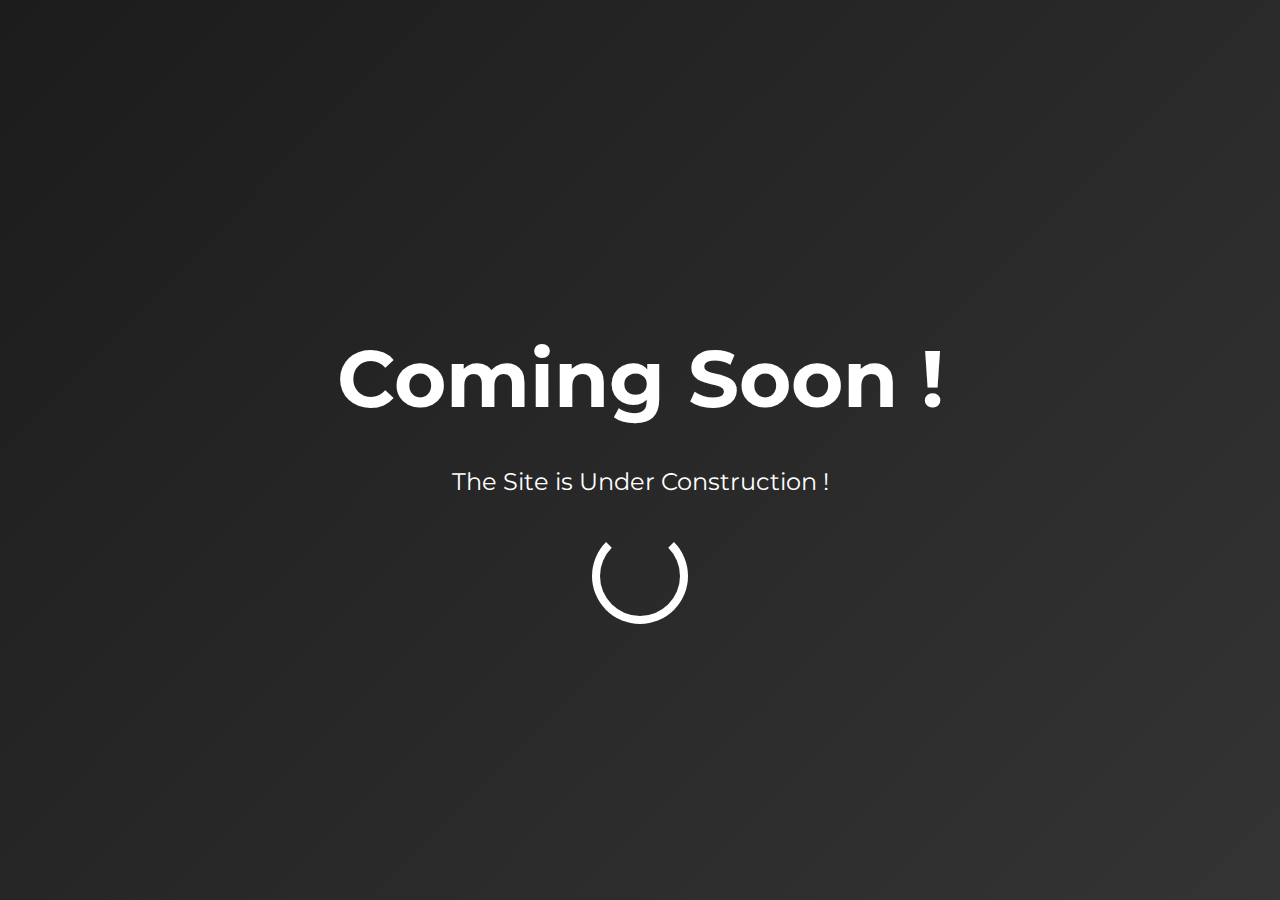
<file: index.html>
<!DOCTYPE html>
<html lang="en">
<head>
  <meta charset="UTF-8">
  <meta name="viewport" content="width=device-width, initial-scale=1.0">
  <title>Coming Soon - Developer Portfolio</title>
  <style>
    @import url('https://fonts.googleapis.com/css2?family=Montserrat:wght@400;700&display=swap');

    body {
      margin: 0;
      padding: 0;
      font-family: 'Montserrat', sans-serif;
      background: linear-gradient(135deg, #1c1c1c, #343434);
      color: #fff;
      overflow: hidden;
    }

    .container {
      display: flex;
      flex-direction: column;
      justify-content: center;
      align-items: center;
      height: 100vh;
      text-align: center;
    }

    h1 {
      font-size: 5rem;
      font-weight: 700;
      margin-bottom: 1rem;
      animation: glitch 1.5s infinite;
    }

    p {
      font-size: 1.5rem;
      margin-bottom: 2rem;
    }

    .loader {
      width: 80px;
      height: 80px;
      border: 8px solid #fff;
      border-top-color: transparent;
      border-radius: 50%;
      animation: rotate 1s linear infinite;
    }

    @keyframes glitch {
      0%, 100% {
        text-shadow: 0.05em 0 0 rgba(255, 255, 255, 0.75), -0.05em 0 0 rgba(0, 255, 211, 0.75);
      }
      25% {
        text-shadow: 0.05em 0 0 rgba(0, 255, 211, 0.75), -0.05em 0 0 rgba(255, 255, 255, 0.75);
      }
      50% {
        text-shadow: 0.05em 0 0 rgba(255, 255, 255, 0.75), -0.05em 0 0 rgba(0, 255, 211, 0.75);
      }
      75% {
        text-shadow: 0.05em 0 0 rgba(0, 255, 211, 0.75), -0.05em 0 0 rgba(255, 255, 255, 0.75);
      }
    }

    @keyframes rotate {
      from {
        transform: rotate(0deg);
      }
      to {
        transform: rotate(360deg);
      }
    }
  </style>
</head>
<body>
  <div class="container">
    <h1>Coming Soon !</h1>
    <p>The Site is Under Construction !</p>
    <div class="loader"></div>
  </div>
</body>
</html>
</file>
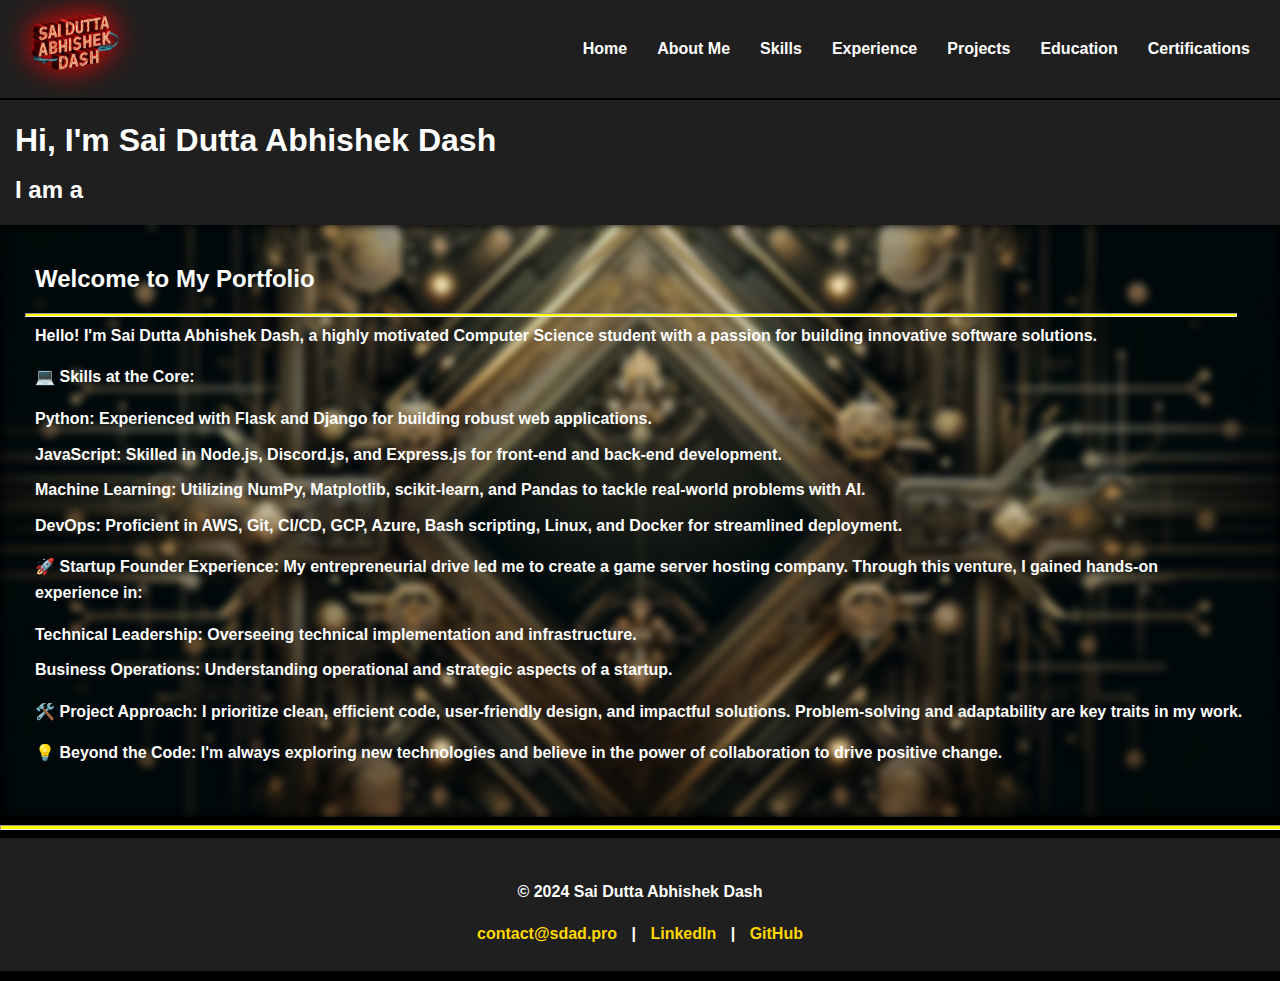
<file: old/index.html>
<!DOCTYPE html>
<html lang="en">
<head>
    <meta charset="UTF-8">
    <meta name="viewport" content="width=device-width, initial-scale=1.0">
    <title>Sai Dutta Abhishek Dash - Home</title>
    <link rel="stylesheet" href="style.css">

    <!-- Open Graph Metadata -->
    <meta property="og:title" content="Sai Dutta Abhishek Dash - Portfolio">
    <meta property="og:description" content="Hi, I'm Sai Dutta Abhishek Dash, a highly motivated Computer Science student with a passion for building innovative software solutions.">
    <meta property="og:type" content="website">

    <!-- Twitter Card Metadata -->
    <meta name="twitter:card" content="summary_large_image">
    <meta name="twitter:title" content="Sai Dutta Abhishek Dash - Portfolio">
    <meta name="twitter:url" content="http://sdad.pro">

    <!-- Additional Meta Tags -->
    <meta name="description" content="Hi, I'm Sai Dutta Abhishek Dash, a highly motivated Computer Science student with a passion for building innovative software solutions.">
    <meta name="keywords" content="Sai Dutta Abhishek Dash, Portfolio, Computer Science, Python, Machine Learning, DevOps">
    <meta name="author" content="Sai Dutta Abhishek Dash">
</head>
<body>
    <header>

        <nav>
            <ul class="nav-bar">
                <li class="logo"><a href="index.html"><img src="/logo.png" alt="Logo"></a></li>
                <span class="menu">
                    <li><a href="index.html">Home</a></li>
                    <li><a href="about.html">About Me</a></li>
                    <li><a href="skills.html">Skills</a></li>
                    <li><a href="experience.html">Experience</a></li>
                    <li><a href="projects.html">Projects</a></li>
                    <li><a href="education.html">Education</a></li>
                    <li><a href="certifications.html">Certifications</a></li>
                    <label for="check" class="close-menu"><img src="./cross-50.png" alt="" style="filter: invert(100%);"></label>
                </span>
                <label for="check" class="open-menu"><img src="./hamburger-50.png" alt="" style="filter: invert(100%);"></label>
            </ul>
        </nav>
        <!-- <nav class="sticky">
            <div class="container">
                <img src="logo.png" alt="Logo" class="logo-left">
                <ul class="ul">
                    <li><a href="index.html">Home</a></li>
                    <li><a href="about.html">About Me</a></li>
                    <li><a href="skills.html">Skills</a></li>
                    <li><a href="experience.html">Experience</a></li>
                    <li><a href="projects.html">Projects</a></li>
                    <li><a href="education.html">Education</a></li>
                    <li><a href="certifications.html">Certifications</a></li>
                </ul>
                <img src="/hamburger-50.png" id="hamburger" alt="hamburger" style="filter:invert(100%); height:30px">
            </div>
        </nav> -->
        <div class="container">
            <h1>Hi, I'm Sai Dutta Abhishek Dash</h1>
            <div class="animated-text">
                <span>I am a </span><span id="role"></span>
            </div>
        </div>
    </header>

    <section id="home" class="parallax">
        <img src="/background.jpg" class="background-image" alt="background image">
        <div class="container">
            <h2>Welcome to My Portfolio</h2>
            <hr style="margin: -10px;height:2px;">
            <p>Hello! I'm Sai Dutta Abhishek Dash, a highly motivated Computer Science student with a passion for building innovative software solutions.</p>
            <p>💻 <strong>Skills at the Core:</strong></p>
            <ul>
                <li><strong>Python:</strong> Experienced with Flask and Django for building robust web applications.</li>
                <li><strong>JavaScript:</strong> Skilled in Node.js, Discord.js, and Express.js for front-end and back-end development.</li>
                <li><strong>Machine Learning:</strong> Utilizing NumPy, Matplotlib, scikit-learn, and Pandas to tackle real-world problems with AI.</li>
                <li><strong>DevOps:</strong> Proficient in AWS, Git, CI/CD, GCP, Azure, Bash scripting, Linux, and Docker for streamlined deployment.</li>
            </ul>
            <p>🚀 <strong>Startup Founder Experience:</strong> My entrepreneurial drive led me to create a game server hosting company. Through this venture, I gained hands-on experience in:</p>
            <ul>
                <li><strong>Technical Leadership:</strong> Overseeing technical implementation and infrastructure.</li>
                <li><strong>Business Operations:</strong> Understanding operational and strategic aspects of a startup.</li>
            </ul>
            <p>🛠️ <strong>Project Approach:</strong> I prioritize clean, efficient code, user-friendly design, and impactful solutions. Problem-solving and adaptability are key traits in my work.</p>
            <p>💡 <strong>Beyond the Code:</strong> I'm always exploring new technologies and believe in the power of collaboration to drive positive change.</p>
        </div>
    </section>

    <hr>
    <footer>
        <!-- <div class="footer-border"></div> -->
        <div class="container">
            <p>&copy; 2024 Sai Dutta Abhishek Dash</p>
            <div class="contact">
                <a href="mailto:contact@sdad.pro">contact@sdad.pro</a> |
                <a href="https://linkedin.com/in/sdabhishekdash" target="_blank">LinkedIn</a> |
                <a href="https://github.com/instax-dutta" target="_blank">GitHub</a>
            </div>
        </div>
    </footer>

    <script src="script.js"></script>
</body>
</html>
</file>
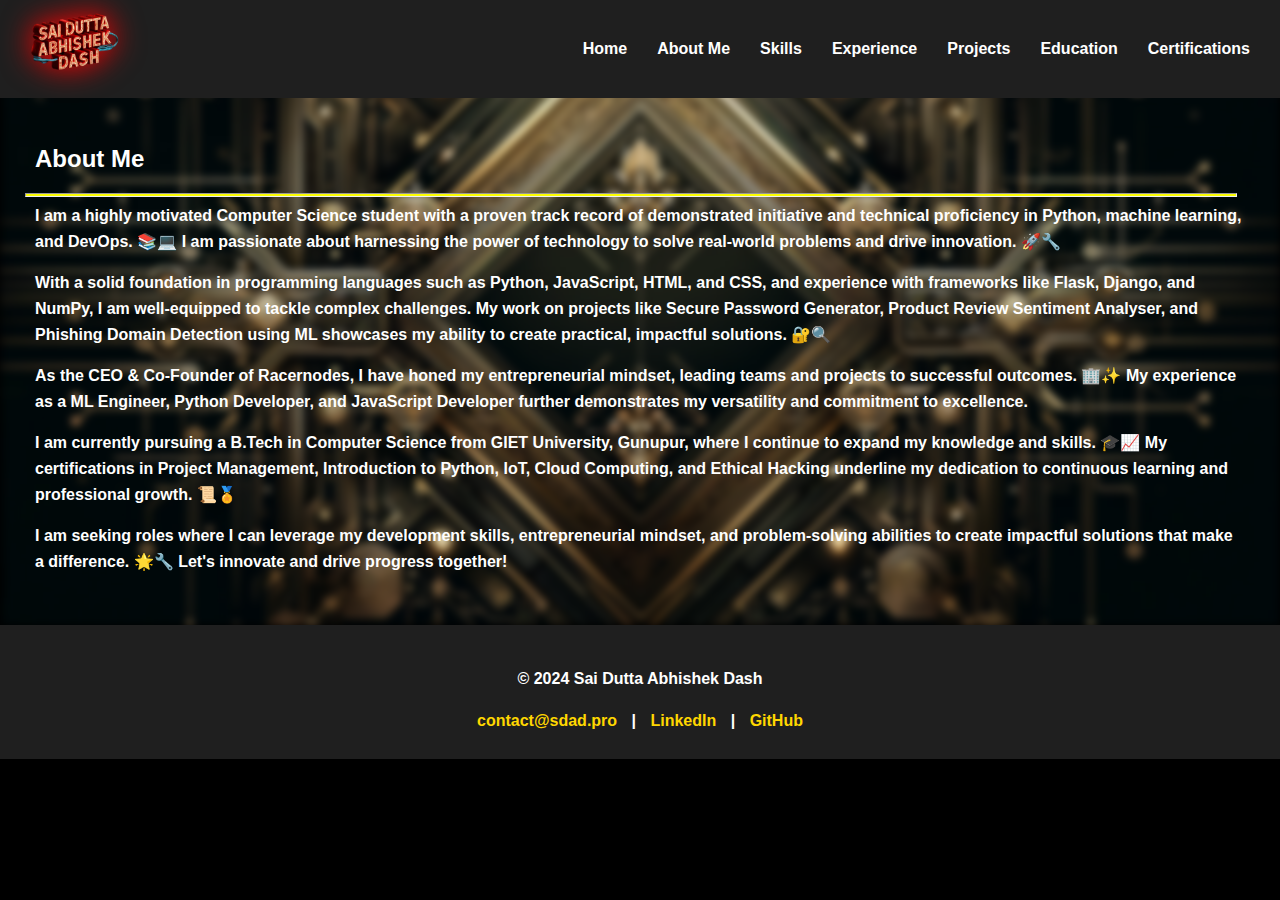
<file: about.html>
<!DOCTYPE html>
<html lang="en">
<head>
    <meta charset="UTF-8">
    <meta name="viewport" content="width=device-width, initial-scale=1.0">
    <title>About Me - Sai Dutta Abhishek Dash</title>
    <link rel="stylesheet" href="style.css">
</head>
<body>
    <nav>
        <ul class="nav-bar">
            <li class="logo"><a href="index.html"><img src="/logo.png" alt="Logo"></a></li>
            <span class="menu">
                <li><a href="index.html">Home</a></li>
                <li><a href="about.html">About Me</a></li>
                <li><a href="skills.html">Skills</a></li>
                <li><a href="experience.html">Experience</a></li>
                <li><a href="projects.html">Projects</a></li>
                <li><a href="education.html">Education</a></li>
                <li><a href="certifications.html">Certifications</a></li>
                <label for="check" class="close-menu"><img src="./cross-50.png" alt="" style="filter: invert(100%);"></label>
            </span>
            <label for="check" class="open-menu"><img src="./hamburger-50.png" alt="" style="filter: invert(100%);"></label>
        </ul>
    </nav>

    <section id="about" class="parallax">
        <img src="/background.jpg" class="background-image" alt="background image">
        <div class="container">
            <h2>About Me</h2>
            <hr style="margin: -10px;height:2px">
            <p>I am a highly motivated Computer Science student with a proven track record of demonstrated initiative and technical proficiency in Python, machine learning, and DevOps. 📚💻 I am passionate about harnessing the power of technology to solve real-world problems and drive innovation. 🚀🔧</p>
            <p>With a solid foundation in programming languages such as Python, JavaScript, HTML, and CSS, and experience with frameworks like Flask, Django, and NumPy, I am well-equipped to tackle complex challenges. My work on projects like Secure Password Generator, Product Review Sentiment Analyser, and Phishing Domain Detection using ML showcases my ability to create practical, impactful solutions. 🔐🔍</p>
            <p>As the CEO & Co-Founder of Racernodes, I have honed my entrepreneurial mindset, leading teams and projects to successful outcomes. 🏢✨ My experience as a ML Engineer, Python Developer, and JavaScript Developer further demonstrates my versatility and commitment to excellence.</p>
            <p>I am currently pursuing a B.Tech in Computer Science from GIET University, Gunupur, where I continue to expand my knowledge and skills. 🎓📈 My certifications in Project Management, Introduction to Python, IoT, Cloud Computing, and Ethical Hacking underline my dedication to continuous learning and professional growth. 📜🏅</p>
            <p>I am seeking roles where I can leverage my development skills, entrepreneurial mindset, and problem-solving abilities to create impactful solutions that make a difference. 🌟🔧 Let's innovate and drive progress together!</p>
        </div>
    </section>

    <footer>
        <div class="footer-border"></div>
        <div class="container">
            <p>&copy; 2024 Sai Dutta Abhishek Dash</p>
            <div class="contact">
                <a href="mailto:contact@sdad.pro">contact@sdad.pro</a> |
                <a href="https://linkedin.com/in/sdabhishekdash" target="_blank">LinkedIn</a> |
                <a href="https://github.com/instax-dutta" target="_blank">GitHub</a>
            </div>
        </div>
    </footer>

    <script src="script.js"></script>
</body>
</html>
</file>
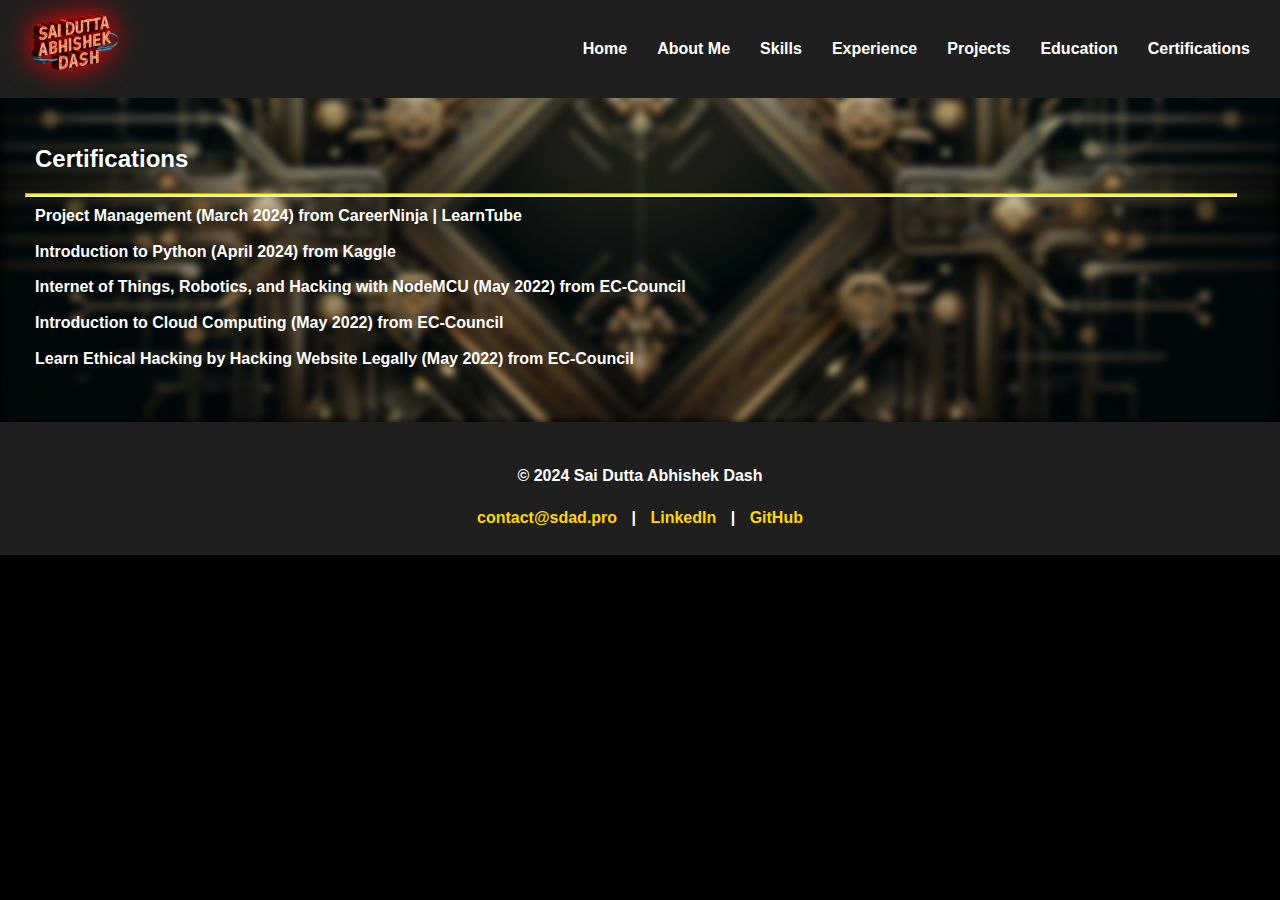
<file: certifications.html>
<!DOCTYPE html>
<html lang="en">
<head>
    <meta charset="UTF-8">
    <meta name="viewport" content="width=device-width, initial-scale=1.0">
    <title>Certifications - Sai Dutta Abhishek Dash</title>
    <link rel="stylesheet" href="style.css">
</head>
<body>
    <nav>
        <ul class="nav-bar">
            <li class="logo"><a href="index.html"><img src="/logo.png" alt="Logo"></a></li>
            <span class="menu">
                <li><a href="index.html">Home</a></li>
                <li><a href="about.html">About Me</a></li>
                <li><a href="skills.html">Skills</a></li>
                <li><a href="experience.html">Experience</a></li>
                <li><a href="projects.html">Projects</a></li>
                <li><a href="education.html">Education</a></li>
                <li><a href="certifications.html">Certifications</a></li>
                <label for="check" class="close-menu"><img src="./cross-50.png" alt="" style="filter: invert(100%);"></label>
            </span>
            <label for="check" class="open-menu"><img src="./hamburger-50.png" alt="" style="filter: invert(100%);"></label>
        </ul>
    </nav>

    <section id="certifications" class="parallax">
        <img src="/background.jpg" class="background-image" alt="background image">
        <div class="container">
            <h2>Certifications</h2>
            <hr style="margin: -10px;height:2px">
            <ul>
                <li>Project Management (March 2024) from CareerNinja | LearnTube</li>
                <li>Introduction to Python (April 2024) from Kaggle</li>
                <li>Internet of Things, Robotics, and Hacking with NodeMCU (May 2022) from EC-Council</li>
                <li>Introduction to Cloud Computing (May 2022) from EC-Council</li>
                <li>Learn Ethical Hacking by Hacking Website Legally (May 2022) from EC-Council</li>
            </ul>
        </div>
    </section>

    <footer>
        <div class="footer-border"></div>
        <div class="container">
            <p>&copy; 2024 Sai Dutta Abhishek Dash</p>
            <div class="contact">
                <a href="mailto:contact@sdad.pro">contact@sdad.pro</a> |
                <a href="https://linkedin.com/in/sdabhishekdash" target="_blank">LinkedIn</a> |
                <a href="https://github.com/instax-dutta" target="_blank">GitHub</a>
            </div>
        </div>
    </footer>

    <script src="script.js"></script>
</body>
</html>
</file>
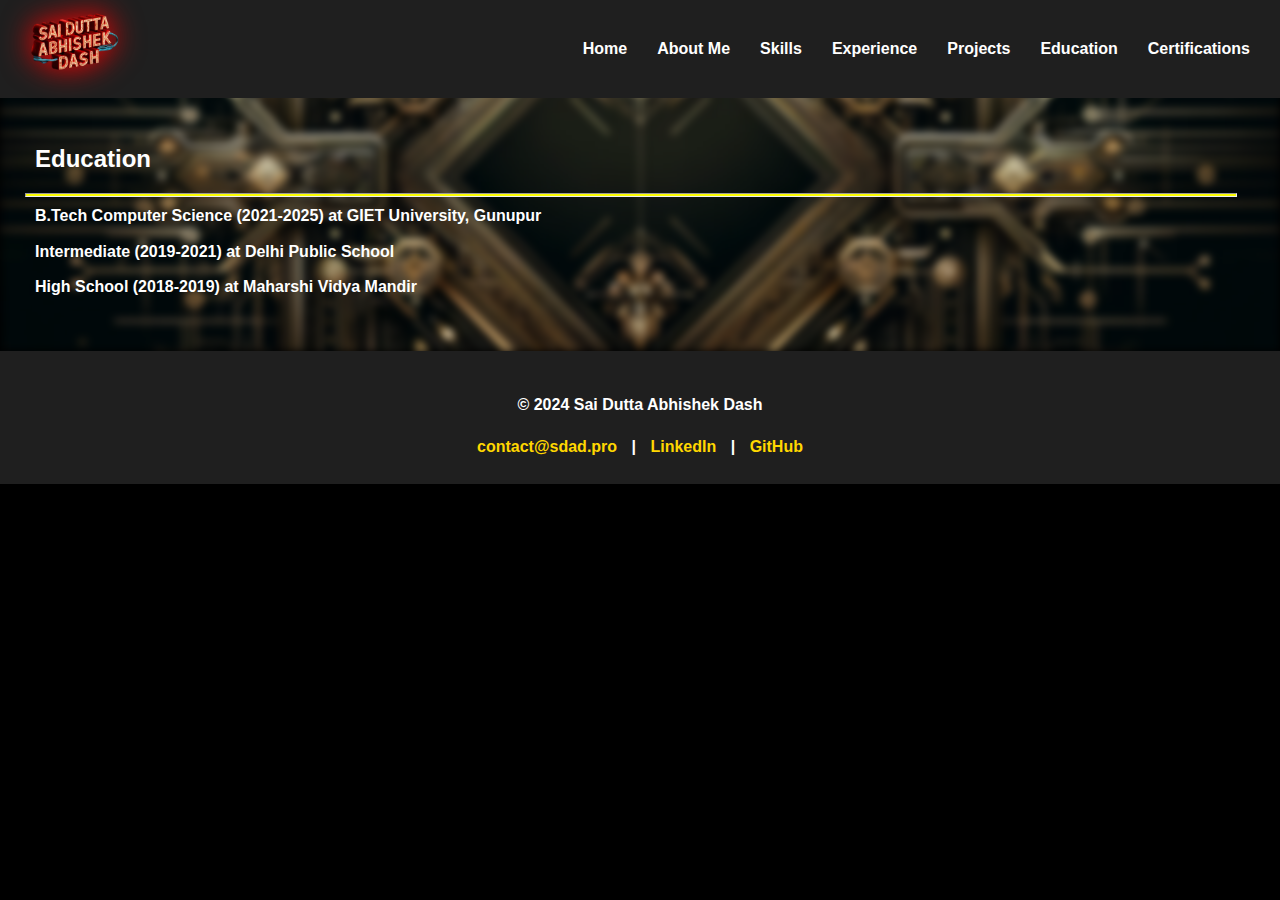
<file: education.html>
<!DOCTYPE html>
<html lang="en">
<head>
    <meta charset="UTF-8">
    <meta name="viewport" content="width=device-width, initial-scale=1.0">
    <title>Education - Sai Dutta Abhishek Dash</title>
    <link rel="stylesheet" href="style.css">
</head>
<body>
    <nav>
            <ul class="nav-bar">
                <li class="logo"><a href="index.html"><img src="/logo.png" alt="Logo"></a></li>
                <span class="menu">
                    <li><a href="index.html">Home</a></li>
                    <li><a href="about.html">About Me</a></li>
                    <li><a href="skills.html">Skills</a></li>
                    <li><a href="experience.html">Experience</a></li>
                    <li><a href="projects.html">Projects</a></li>
                    <li><a href="education.html">Education</a></li>
                    <li><a href="certifications.html">Certifications</a></li>
                    <label for="check" class="close-menu"><img src="./cross-50.png" alt="" style="filter: invert(100%);"></label>
                </span>
                <label for="check" class="open-menu"><img src="./hamburger-50.png" alt="" style="filter: invert(100%);"></label>
            </ul>
        </nav>

    <section id="education" class="parallax">
        <img src="/background.jpg" class="background-image" alt="background image">
        <div class="container">
            <h2>Education</h2>
            <hr style="margin: -10px;height:2px">
            <ul>
                <li><strong>B.Tech Computer Science</strong> (2021-2025) at GIET University, Gunupur</li>
                <li><strong>Intermediate</strong> (2019-2021) at Delhi Public School</li>
                <li><strong>High School</strong> (2018-2019) at Maharshi Vidya Mandir</li>
            </ul>
        </div>
    </section>

    <footer>
        <div class="footer-border"></div>
        <div class="container">
            <p>&copy; 2024 Sai Dutta Abhishek Dash</p>
            <div class="contact">
                <a href="mailto:contact@sdad.pro">contact@sdad.pro</a> |
                <a href="https://linkedin.com/in/sdabhishekdash" target="_blank">LinkedIn</a> |
                <a href="https://github.com/instax-dutta" target="_blank">GitHub</a>
            </div>
        </div>
    </footer>

    <script src="script.js"></script>
</body>
</html>
</file>
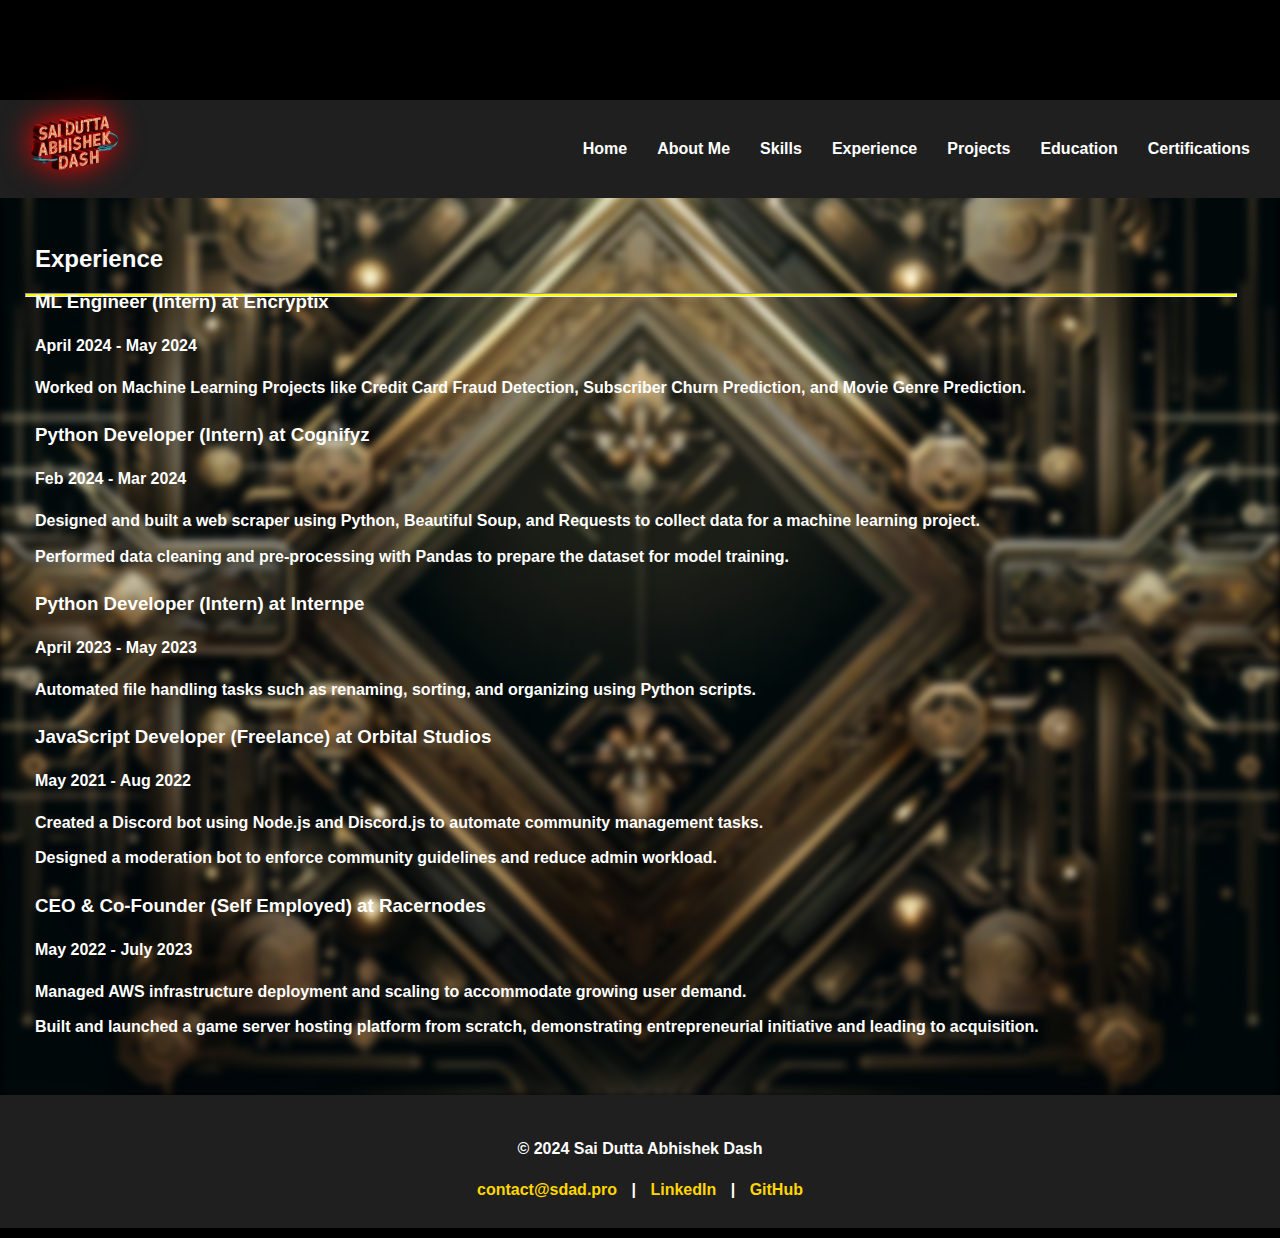
<file: experience.html>
<!DOCTYPE html>
<html lang="en">
<head>
    <meta charset="UTF-8">
    <meta name="viewport" content="width=device-width, initial-scale=1.0">
    <title>Experience - Sai Dutta Abhishek Dash</title>
    <link rel="stylesheet" href="style.css">
</head>
<body>
    <nav>
        <ul class="nav-bar">
            <li class="logo"><a href="index.html"><img src="/logo.png" alt="Logo"></a></li>
            <span class="menu">
                <li><a href="index.html">Home</a></li>
                <li><a href="about.html">About Me</a></li>
                <li><a href="skills.html">Skills</a></li>
                <li><a href="experience.html">Experience</a></li>
                <li><a href="projects.html">Projects</a></li>
                <li><a href="education.html">Education</a></li>
                <li><a href="certifications.html">Certifications</a></li>
                <label for="check" class="close-menu"><img src="./cross-50.png" alt="" style="filter: invert(100%);"></label>
            </span>
            <label for="check" class="open-menu"><img src="./hamburger-50.png" alt="" style="filter: invert(100%);"></label>
        </ul>
    </nav>

    <section id="experience" class="parallax">
        <img src="/background.jpg" class="background-image" alt="background image">
        <div class="container">
            <h2>Experience</h2>
            <hr style="margin: -10px;height:2px">
            <div class="experience-item">
                <h3>ML Engineer (Intern) at Encryptix</h3>
                <p>April 2024 - May 2024</p>
                <ul>
                    <li>Worked on Machine Learning Projects like Credit Card Fraud Detection, Subscriber Churn Prediction, and Movie Genre Prediction.</li>
                </ul>
            </div>
            <div class="experience-item">
                <h3>Python Developer (Intern) at Cognifyz</h3>
                <p>Feb 2024 - Mar 2024</p>
                <ul>
                    <li>Designed and built a web scraper using Python, Beautiful Soup, and Requests to collect data for a machine learning project.</li>
                    <li>Performed data cleaning and pre-processing with Pandas to prepare the dataset for model training.</li>
                </ul>
            </div>
            <div class="experience-item">
                <h3>Python Developer (Intern) at Internpe</h3>
                <p>April 2023 - May 2023</p>
                <ul>
                    <li>Automated file handling tasks such as renaming, sorting, and organizing using Python scripts.</li>
                </ul>
            </div>
            <div class="experience-item">
                <h3>JavaScript Developer (Freelance) at Orbital Studios</h3>
                <p>May 2021 - Aug 2022</p>
                <ul>
                    <li>Created a Discord bot using Node.js and Discord.js to automate community management tasks.</li>
                    <li>Designed a moderation bot to enforce community guidelines and reduce admin workload.</li>
                </ul>
            </div>
            <div class="experience-item">
                <h3>CEO & Co-Founder (Self Employed) at Racernodes</h3>
                <p>May 2022 - July 2023</p>
                <ul>
                    <li>Managed AWS infrastructure deployment and scaling to accommodate growing user demand.</li>
                    <li>Built and launched a game server hosting platform from scratch, demonstrating entrepreneurial initiative and leading to acquisition.</li>
                </ul>
            </div>
        </div>
    </section>

    <footer>
        <div class="footer-border"></div>
        <div class="container">
            <p>&copy; 2024 Sai Dutta Abhishek Dash</p>
            <div class="contact">
                <a href="mailto:contact@sdad.pro">contact@sdad.pro</a> |
                <a href="https://linkedin.com/in/sdabhishekdash" target="_blank">LinkedIn</a> |
                <a href="https://github.com/instax-dutta" target="_blank">GitHub</a>
            </div>
        </div>
    </footer>

    <script src="script.js"></script>
</body>
</html>
</file>
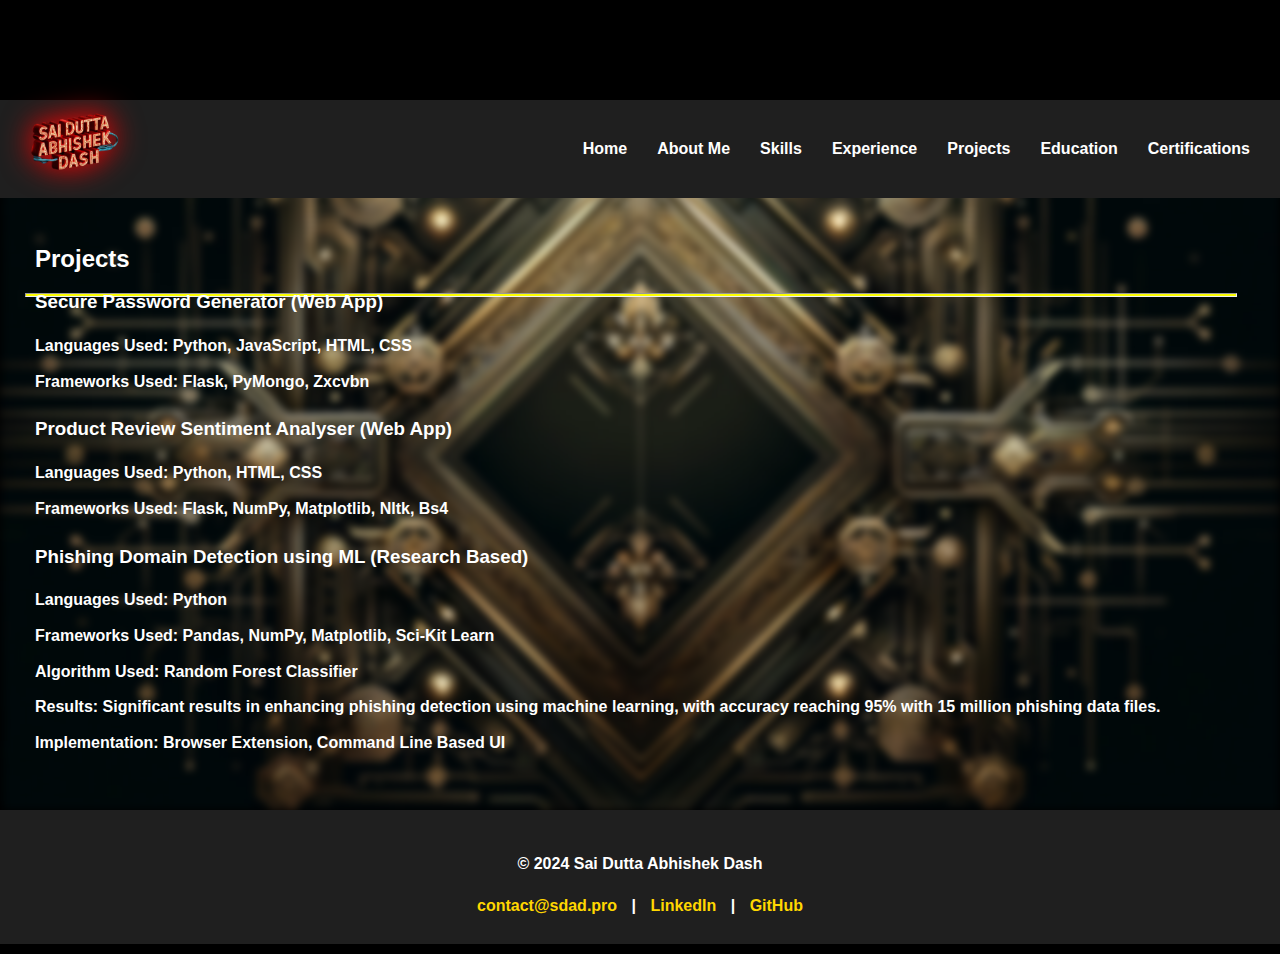
<file: projects.html>
<!DOCTYPE html>
<html lang="en">
<head>
    <meta charset="UTF-8">
    <meta name="viewport" content="width=device-width, initial-scale=1.0">
    <title>Projects - Sai Dutta Abhishek Dash</title>
    <link rel="stylesheet" href="style.css">
</head>
<body>
    <nav>
        <ul class="nav-bar">
            <li class="logo"><a href="index.html"><img src="/logo.png" alt="Logo"></a></li>
            <span class="menu">
                <li><a href="index.html">Home</a></li>
                <li><a href="about.html">About Me</a></li>
                <li><a href="skills.html">Skills</a></li>
                <li><a href="experience.html">Experience</a></li>
                <li><a href="projects.html">Projects</a></li>
                <li><a href="education.html">Education</a></li>
                <li><a href="certifications.html">Certifications</a></li>
                <label for="check" class="close-menu"><img src="./cross-50.png" alt="" style="filter: invert(100%);"></label>
            </span>
            <label for="check" class="open-menu"><img src="./hamburger-50.png" alt="" style="filter: invert(100%);"></label>
        </ul>
    </nav>

    <section id="projects" class="parallax" >
        <img src="/background.jpg" class="background-image" alt="background image">
        <div class="container">
            <h2>Projects</h2>
            <hr style="margin: -10px;height:2px">
            <div class="project-item">
                <h3>Secure Password Generator (Web App)</h3>
                <ul>
                    <li>Languages Used: Python, JavaScript, HTML, CSS</li>
                    <li>Frameworks Used: Flask, PyMongo, Zxcvbn</li>
                </ul>
            </div>
            <div class="project-item">
                <h3>Product Review Sentiment Analyser (Web App)</h3>
                <ul>
                    <li>Languages Used: Python, HTML, CSS</li>
                    <li>Frameworks Used: Flask, NumPy, Matplotlib, Nltk, Bs4</li>
                </ul>
            </div>
            <div class="project-item">
                <h3>Phishing Domain Detection using ML (Research Based)</h3>
                <ul>
                    <li>Languages Used: Python</li>
                    <li>Frameworks Used: Pandas, NumPy, Matplotlib, Sci-Kit Learn</li>
                    <li>Algorithm Used: Random Forest Classifier</li>
                    <li>Results: Significant results in enhancing phishing detection using machine learning, with accuracy reaching 95% with 15 million phishing data files.</li>
                    <li>Implementation: Browser Extension, Command Line Based UI</li>
                </ul>
            </div>
        </div>
    </section>

    <footer>
        <div class="footer-border"></div>
        <div class="container">
            <p>&copy; 2024 Sai Dutta Abhishek Dash</p>
            <div class="contact">
                <a href="mailto:contact@sdad.pro">contact@sdad.pro</a> |
                <a href="https://linkedin.com/in/sdabhishekdash" target="_blank">LinkedIn</a> |
                <a href="https://github.com/instax-dutta" target="_blank">GitHub</a>
            </div>
        </div>
    </footer>

    <script src="script.js"></script>
</body>
</html>
</file>
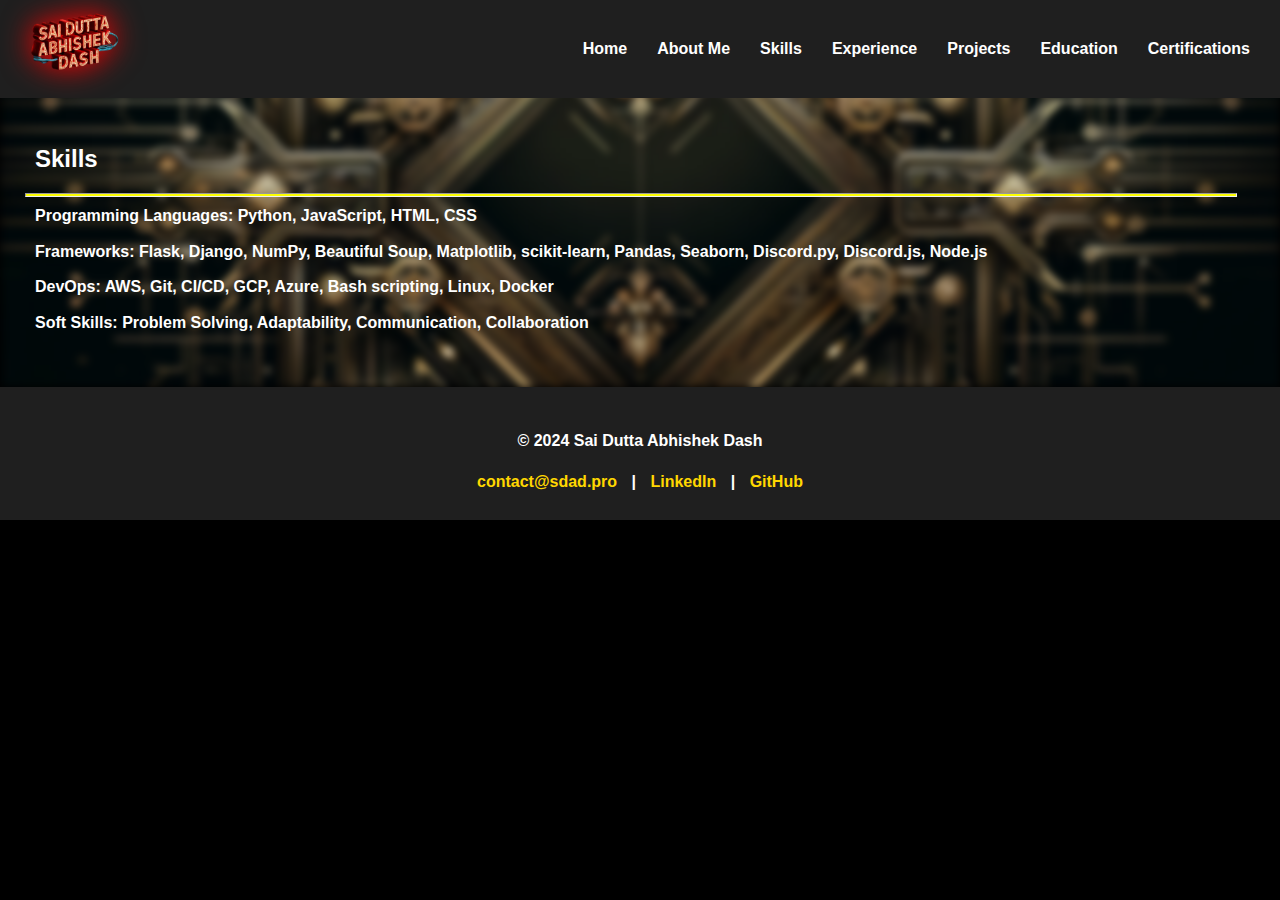
<file: skills.html>
<!DOCTYPE html>
<html lang="en">
<head>
    <meta charset="UTF-8">
    <meta name="viewport" content="width=device-width, initial-scale=1.0">
    <title>Skills - Sai Dutta Abhishek Dash</title>
    <link rel="stylesheet" href="style.css">
</head>
<body>
    <nav>
        <ul class="nav-bar">
            <li class="logo"><a href="index.html"><img src="/logo.png" alt="Logo"></a></li>
            <span class="menu">
                <li><a href="index.html">Home</a></li>
                <li><a href="about.html">About Me</a></li>
                <li><a href="skills.html">Skills</a></li>
                <li><a href="experience.html">Experience</a></li>
                <li><a href="projects.html">Projects</a></li>
                <li><a href="education.html">Education</a></li>
                <li><a href="certifications.html">Certifications</a></li>
                <label for="check" class="close-menu"><img src="./cross-50.png" alt="" style="filter: invert(100%);"></label>
            </span>
            <label for="check" class="open-menu"><img src="./hamburger-50.png" alt="" style="filter: invert(100%);"></label>
        </ul>
    </nav>

    <section id="skills" class="parallax">
        <img src="/background.jpg" class="background-image" alt="background image">
        <div class="container">
            <h2>Skills</h2>
            <hr style="margin: -10px;height:2px">
            <ul>
                <li><strong>Programming Languages:</strong> Python, JavaScript, HTML, CSS</li>
                <li><strong>Frameworks:</strong> Flask, Django, NumPy, Beautiful Soup, Matplotlib, scikit-learn, Pandas, Seaborn, Discord.py, Discord.js, Node.js</li>
                <li><strong>DevOps:</strong> AWS, Git, CI/CD, GCP, Azure, Bash scripting, Linux, Docker</li>
                <li><strong>Soft Skills:</strong> Problem Solving, Adaptability, Communication, Collaboration</li>
            </ul>
        </div>
    </section>

    <footer>
        <div class="footer-border"></div>
        <div class="container">
            <p>&copy; 2024 Sai Dutta Abhishek Dash</p>
            <div class="contact">
                <a href="mailto:contact@sdad.pro">contact@sdad.pro</a> |
                <a href="https://linkedin.com/in/sdabhishekdash" target="_blank">LinkedIn</a> |
                <a href="https://github.com/instax-dutta" target="_blank">GitHub</a>
            </div>
        </div>
    </footer>

    <script src="script.js"></script>
</body>
</html>
</file>
<file: old/style.css>
html{
  scroll-behavior: smooth;
}
body {
  font-family: "Segoe UI", Tahoma, Geneva, Verdana, sans-serif;
  line-height: 1.6;
  margin: 0;
  padding: 0;
  background-color: black;
  color: #ffffff;
}
/* ṣelecting the text */
::selection {
  background: yellow;
  color: red;
}

.nav-bar{
  display: flex;
  flex-wrap: wrap;
  justify-content: space-between;
  align-items: center;
  padding: 10px 15px;
  width: 100%;
  margin-top: 0;
  position: fixed;
  background-color: #1f1f1f;
  z-index: 99;
}

.open-menu,.close-menu{
  display: none;
  position: absolute;
  top: 30px;
  right: 10%;
  transform: translateY(-50%);
  cursor: pointer;
}

.open-menu>img{
  position: absolute;
  top: 10px;
  right: 10px;
  height: 20px;

}
.close-menu img{
  height: 20px;
}
.logo img{
  float: left;
  width: 120px;
  filter: drop-shadow(0px 0px 15px red);
}
.menu{
  display: flex;
  margin-right: 30px;
}
.menu li{
  /* border: 2px solid red; */
  display: inline-block;
  margin: 0px 15px;
  
}
.menu li a{
  position: relative;
  text-decoration: none;
  color: white;
  font-weight:bold;
}
.menu li a:hover{
  background-clip: text;
  background: linear-gradient(90deg,red,aqua);
  -webkit-background-clip: text;
  color: transparent;

}
.menu li a::after{
  content: "";
  position: absolute;
  bottom: 0;
  left: 0;
  height: 1px;
  width: 0%;
  background: white;
  transition: 0.5s ease-in-out;
}
.menu li a:hover::after{
  background: linear-gradient(90deg,red,aqua);
  width: 100%;
}
.container {
  margin: auto;
  padding: 15px;
  color: white;
  font-weight: bold;
  overflow: hidden;
  /* border: 3px solid #f1f1f1;   */
}
/* Parallax effect */
.parallax {
  overflow: hidden;
  position: relative;
  padding: 20px;
  color: #ffffff;
}
#about .container{
  
  padding-top: 120px;
}
#skills .container{
  
  padding-top: 120px;
}
#experience .container{
  
  padding-top: 120px;
}
#projects .container{
  
  padding-top: 120px;
}
#education .container{
  
  padding-top: 120px;
}
#certifications .container{
  
  padding-top: 120px;
}

.parallax .background-image {
  filter: blur(4px);
  width: 100%;
  height: 100%;
  position: absolute;
  top: 0;
  left: 0;
  z-index: -1;
  object-fit:cover;
}

#experience {

  margin-top: 100px;
  /* border: 2px solid red; */
}
#projects{
  margin-top: 100px;
}
header {
  display: flex;
  flex-direction:column ;
  color: #ffffff;
  
}
header > .container {
  width: 100%;
  background: #1f1f1f;
  margin-top: 100px;
  padding: 15px;
}
header h1 {
  margin: 0;
  font-size: 32px;
  margin-bottom: 5px;
}

header .animated-text {
  font-size: 24px;
  white-space: nowrap;
}
#role {
  letter-spacing: 1px;
  /* text-shadow:0px 0px 2px palevioletred; */
  color: rgb(226, 22, 245);
}



/* Smoother text animation */
.animated-text span {
  transition: all 0.5s ease-in-out;
}

/* Social media icons */
.contact a {
  margin: 0 10px;
  text-decoration: none;
}

.contact a:hover {
  color: #ffd700;
}

/* Card hover effect */

section {
  padding: 40px 0;
}

section h2 {
  margin-top: 0;
  /* border-bottom: 2px solid #ffd700; */
  display: inline-block;
  padding-bottom: 5px;
}
hr{
  background:rgb(253,255,0);
  height: 3px;
  width: 100%;
  left: 0;
  right: 10px;
  
}
footer {
  background: #1f1f1f;
  color: #ffffff;
  text-align: center;
  padding: 10px 0;
  position: sticky;
  margin-bottom: 10px;

}

footer .contact {
  margin-top: 10px;
  text-align: center;
}

footer .contact a {
  color: #ffd700;
  margin: 0 10px;
}


ul {
  list-style: none;
  padding: 0;
}

ul li {
  margin-bottom: 10px;
}

.experience-item,
.project-item,
.education-item,
.certification-item {
  margin-bottom: 20px;
}

h3 {
  margin: 0;
}

.app-cards {
  display: flex;
  justify-content: center;
  align-items: center;
  flex-wrap: wrap;
  gap: 20px;
}

.card {
  background: #1f1f1f;
  border-radius: 5px;
  padding: 20px;
  height: 120px;
  width: 30%;
  box-sizing: border-box;
  text-align: center;
  text-decoration: none;
  color: inherit;
  box-shadow: -1px -1px 1px 1px;
}

.card:hover {
  background: #303030;
  transform: translateY(-5px);
  transition: all 0.3s ease;
}
.card h3 {
  color: #ffd700;
  text-decoration: none;
}

.card p {
  color: #ffffff;
}

@media (max-width: 768px) {
  .container {
    width: 100%;
  }
  #hamburger{
    cursor: pointer;
    position: absolute;
    right: 50px;
    display: block;
  }
  header > .container {
    text-align: center;
  }

  header .contact {
    margin-top: 10px;
    text-align: center;
  }

  /* nav ul {
    display: none;
    flex-direction: column;
    margin-right: 0;
  } */

  nav ul li {
    margin: 10px 0;
  }

  .app-cards {
    flex-direction: column;
  }

  .card {
    width: 100%;
  }

  section h2 {
    width: 100%;
    text-align: center;
  }

  .experience-item,
  .project-item,
  .education-item,
  .certification-item {
    margin-bottom: 15px;
  }
}

@media (max-width: 480px) {
  html,body{
    width: 100%;
    margin: 0;
    padding: 0;
    overflow-x: hidden;
  }
  header > .container {
    /* width: 100%; */
    /* background: #1f1f1f; */
    margin-top: 110px;
    /* padding: 15px; */
  }
  
  header h1 {
    font-size: 24px;
  }
  .logo img{
    scale: 0.9;
  }
  .menu{
    position: fixed;
    display: flex;
    visibility: hidden;
    flex-direction: column;
    align-items: center;
    gap: 20px;
    padding: 20px;
    width: 30%;
    height: 100vh;
    top: 0;
    transition:all 0.5s linear;
    background: #1f1f1f;
    z-index: 100;

  }
  .open-menu,.close-menu{
    display: block;
  }
  .open-menu img{
    margin-right: 20px;
  }
  header .animated-text {
    font-size: 20px;
    height: auto;
  }
  
  nav ul li a {
    font-size: 14px;
  }
  .card{
    width: 80%;
  }
  
  .experience-item,
  .project-item,
  .education-item,
  .certification-item {
    margin-bottom: 10px;
  }
}
</file>
<file: style.css>
html{
  scroll-behavior: smooth;
}
body {
  font-family: "Segoe UI", Tahoma, Geneva, Verdana, sans-serif;
  line-height: 1.6;
  margin: 0;
  padding: 0;
  background-color: black;
  color: #ffffff;
}
/* ṣelecting the text */
::selection {
  background: yellow;
  color: red;
}

.nav-bar{
  display: flex;
  flex-wrap: wrap;
  justify-content: space-between;
  align-items: center;
  padding: 10px 15px;
  width: 100%;
  margin-top: 0;
  position: fixed;
  background-color: #1f1f1f;
  z-index: 99;
}

.open-menu,.close-menu{
  display: none;
  position: absolute;
  top: 30px;
  right: 10%;
  transform: translateY(-50%);
  cursor: pointer;
}

.open-menu>img{
  position: absolute;
  top: 10px;
  right: 10px;
  height: 20px;

}
.close-menu img{
  height: 20px;
}
.logo img{
  float: left;
  width: 120px;
  filter: drop-shadow(0px 0px 15px red);
}
.menu{
  display: flex;
  margin-right: 30px;
}
.menu li{
  /* border: 2px solid red; */
  display: inline-block;
  margin: 0px 15px;
  
}
.menu li a{
  position: relative;
  text-decoration: none;
  color: white;
  font-weight:bold;
}
.menu li a:hover{
  background-clip: text;
  background: linear-gradient(90deg,red,aqua);
  -webkit-background-clip: text;
  color: transparent;

}
.menu li a::after{
  content: "";
  position: absolute;
  bottom: 0;
  left: 0;
  height: 1px;
  width: 0%;
  background: white;
  transition: 0.5s ease-in-out;
}
.menu li a:hover::after{
  background: linear-gradient(90deg,red,aqua);
  width: 100%;
}
.container {
  margin: auto;
  padding: 15px;
  color: white;
  font-weight: bold;
  overflow: hidden;
  /* border: 3px solid #f1f1f1;   */
}
/* Parallax effect */
.parallax {
  overflow: hidden;
  position: relative;
  padding: 20px;
  color: #ffffff;
}
#about .container{
  
  padding-top: 120px;
}
#skills .container{
  
  padding-top: 120px;
}
#experience .container{
  
  padding-top: 120px;
}
#projects .container{
  
  padding-top: 120px;
}
#education .container{
  
  padding-top: 120px;
}
#certifications .container{
  
  padding-top: 120px;
}

.parallax .background-image {
  filter: blur(4px);
  width: 100%;
  height: 100%;
  position: absolute;
  top: 0;
  left: 0;
  z-index: -1;
  object-fit:cover;
}

#experience {

  margin-top: 100px;
  /* border: 2px solid red; */
}
#projects{
  margin-top: 100px;
}
header {
  display: flex;
  flex-direction:column ;
  color: #ffffff;
  
}
header > .container {
  width: 100%;
  background: #1f1f1f;
  margin-top: 100px;
  padding: 15px;
}
header h1 {
  margin: 0;
  font-size: 32px;
  margin-bottom: 5px;
}

header .animated-text {
  font-size: 24px;
  white-space: nowrap;
}
#role {
  letter-spacing: 1px;
  /* text-shadow:0px 0px 2px palevioletred; */
  color: rgb(226, 22, 245);
}



/* Smoother text animation */
.animated-text span {
  transition: all 0.5s ease-in-out;
}

/* Social media icons */
.contact a {
  margin: 0 10px;
  text-decoration: none;
}

.contact a:hover {
  color: #ffd700;
}

/* Card hover effect */

section {
  padding: 40px 0;
}

section h2 {
  margin-top: 0;
  /* border-bottom: 2px solid #ffd700; */
  display: inline-block;
  padding-bottom: 5px;
}
hr{
  background:rgb(253,255,0);
  height: 3px;
  width: 100%;
  left: 0;
  right: 10px;
  
}
footer {
  background: #1f1f1f;
  color: #ffffff;
  text-align: center;
  padding: 10px 0;
  position: sticky;
  margin-bottom: 10px;

}

footer .contact {
  margin-top: 10px;
  text-align: center;
}

footer .contact a {
  color: #ffd700;
  margin: 0 10px;
}


ul {
  list-style: none;
  padding: 0;
}

ul li {
  margin-bottom: 10px;
}

.experience-item,
.project-item,
.education-item,
.certification-item {
  margin-bottom: 20px;
}

h3 {
  margin: 0;
}

.app-cards {
  display: flex;
  justify-content: center;
  align-items: center;
  flex-wrap: wrap;
  gap: 20px;
}

.card {
  background: #1f1f1f;
  border-radius: 5px;
  padding: 20px;
  height: 120px;
  width: 30%;
  box-sizing: border-box;
  text-align: center;
  text-decoration: none;
  color: inherit;
  box-shadow: -1px -1px 1px 1px;
}

.card:hover {
  background: #303030;
  transform: translateY(-5px);
  transition: all 0.3s ease;
}
.card h3 {
  color: #ffd700;
  text-decoration: none;
}

.card p {
  color: #ffffff;
}

@media (max-width: 768px) {
  .container {
    width: 100%;
  }
  #hamburger{
    cursor: pointer;
    position: absolute;
    right: 50px;
    display: block;
  }
  header > .container {
    text-align: center;
  }

  header .contact {
    margin-top: 10px;
    text-align: center;
  }

  /* nav ul {
    display: none;
    flex-direction: column;
    margin-right: 0;
  } */

  nav ul li {
    margin: 10px 0;
  }

  .app-cards {
    flex-direction: column;
  }

  .card {
    width: 100%;
  }

  section h2 {
    width: 100%;
    text-align: center;
  }

  .experience-item,
  .project-item,
  .education-item,
  .certification-item {
    margin-bottom: 15px;
  }
}

@media (max-width: 480px) {
  html,body{
    width: 100%;
    margin: 0;
    padding: 0;
    overflow-x: hidden;
  }
  header > .container {
    /* width: 100%; */
    /* background: #1f1f1f; */
    margin-top: 110px;
    /* padding: 15px; */
  }
  
  header h1 {
    font-size: 24px;
  }
  .logo img{
    scale: 0.9;
  }
  .menu{
    position: fixed;
    display: flex;
    visibility: hidden;
    flex-direction: column;
    align-items: center;
    gap: 20px;
    padding: 20px;
    width: 30%;
    height: 100vh;
    top: 0;
    transition:all 0.5s linear;
    background: #1f1f1f;
    z-index: 100;

  }
  .open-menu,.close-menu{
    display: block;
  }
  .open-menu img{
    margin-right: 20px;
  }
  header .animated-text {
    font-size: 20px;
    height: auto;
  }
  
  nav ul li a {
    font-size: 14px;
  }
  .card{
    width: 80%;
  }
  
  .experience-item,
  .project-item,
  .education-item,
  .certification-item {
    margin-bottom: 10px;
  }
}
</file>
